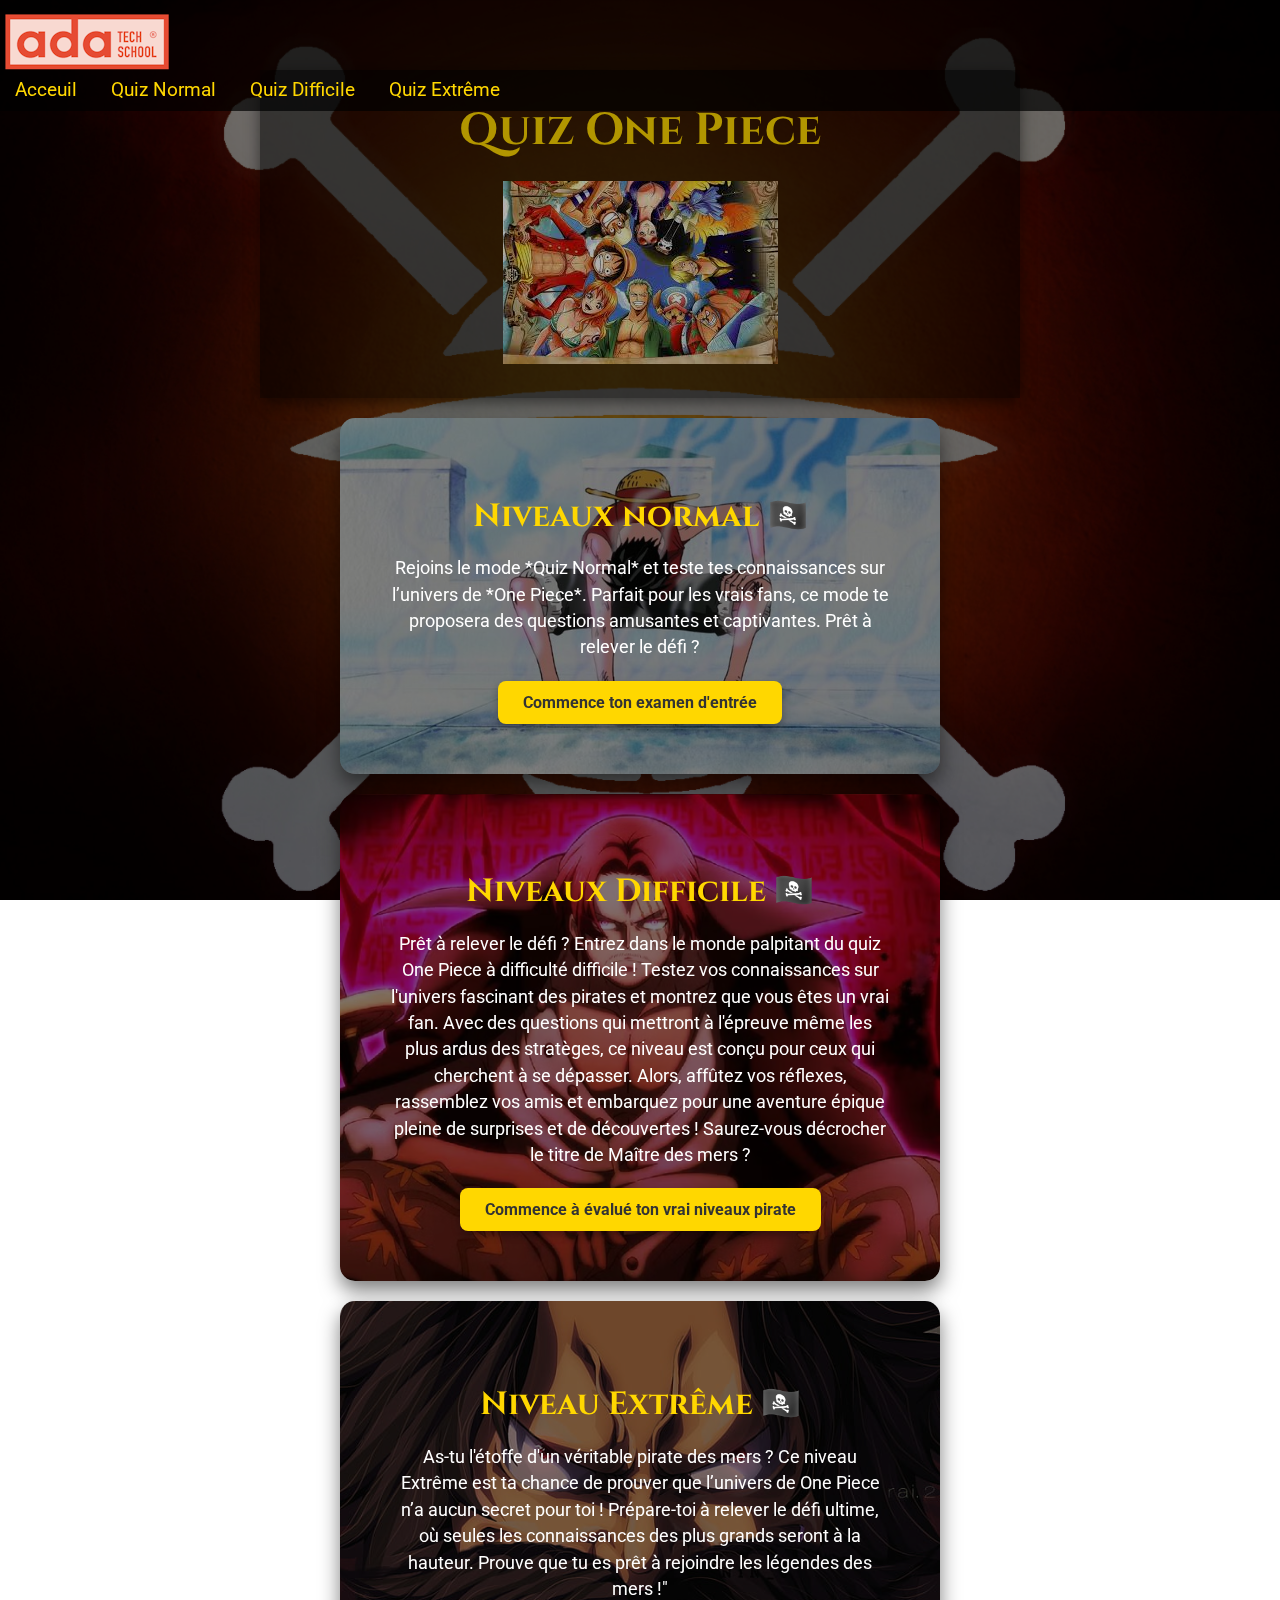
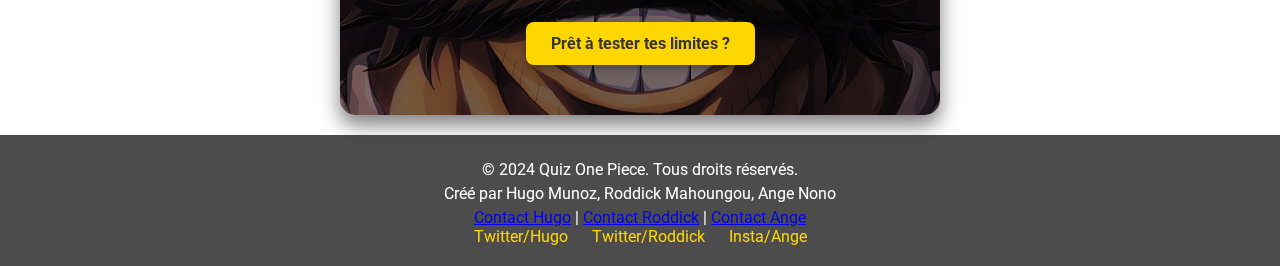
<file: acceuil.html>
<!DOCTYPE html>
<html lang="en">
<head>
    <meta charset="UTF-8">
    <meta name="viewport" content="width=device-width, initial-scale=1.0">
    <link href="style/acceuil.css" rel="stylesheet">
    <link href="https://fonts.googleapis.com/css2?family=Cinzel:wght@400;700&family=Roboto:wght@400;700&display=swap" rel="stylesheet">
    <title>Quiz One Piece</title>
</head>
<body>
    <header>
        <nav>
            <img src="img/image-acceuil/logo_ada.png" alt="logo_ada">
            <div>
                <a href="acceuil.html">Acceuil</a>
                <a href="index.html">Quiz Normal</a>
                <a href="difficile.html">Quiz Difficile</a>
                <a href="extreme.html">Quiz Extrême</a>
            </div>
        </nav>
    </header>
    <main>
        <section class="acceuil-introduction">
            <div>
                <h1>Quiz One Piece</h1>
                <p>
                    Bienvenue dans le défi ultime de One Piece! 🌊⚔️ 
                    Es-tu prêt à naviguer sur Grand Line et à tester tes connaissances sur l'univers épique de Luffy et son équipage ? 
                    🏴‍☠️ De East Blue jusqu'au Nouveau Monde, ce quiz te mettra au défi avec des questions pour chaque niveau de fan. 
                    Embarque pour cette aventure et prouve que tu as l'étoffe d'un véritable pirate ! 🌟 Prêt à découvrir si tu peux atteindre le One Piece ?
                </p>
            </div>
            <img src="img/luffy.jpg" alt="image acceuil">

        </section>
        <section class="quiz-normal" style="background-image: url('img/8236748991665033441.jpg'); background-size: cover; background-position: center; color: #fff; padding: 50px; text-align: center;">
            <h2>Niveaux normal 🏴‍☠️</h2>
            <p>Rejoins le mode *Quiz Normal* et teste tes connaissances sur l’univers de *One Piece*. Parfait pour les vrais fans, ce mode te proposera des questions amusantes et captivantes. Prêt à relever le défi ?</p>
            <a href="index.html" class="play-button">Commence ton examen d'entrée</a>
        </section>

        <section class="quiz-difficile" style="background-image: url('img/shanks-haki.avif'); background-size: cover; background-position: center; color: #fff; padding: 50px; text-align: center;">
            <h2>Niveaux Difficile 🏴‍☠️</h2>
            <p>Prêt à relever le défi ?

                Entrez dans le monde palpitant du quiz One Piece à difficulté difficile ! Testez vos connaissances sur l'univers fascinant des pirates et montrez que vous êtes un vrai fan. Avec des questions qui mettront à l'épreuve même les plus ardus des stratèges, ce niveau est conçu pour ceux qui cherchent à se dépasser. Alors, affûtez vos réflexes, rassemblez vos amis et embarquez pour une aventure épique pleine de surprises et de découvertes !
                
                Saurez-vous décrocher le titre de Maître des mers ?</p>
            <a href="difficile.html" class="play-button">Commence à évalué ton vrai niveaux pirate</a>
        </section>

        <section class="quiz-extrême" style="background-image: url('img/image-acceuil/image-niveau\ extrême.jpg'); background-size: cover; background-position: center; color: #fff; padding: 50px; text-align: center;">
            <h3>Niveau Extrême 🏴‍☠️</h3>
            <p>As-tu l'étoffe d'un véritable pirate des mers ?

                Ce niveau Extrême est ta chance de prouver que l’univers de One Piece n’a aucun secret pour toi ! Prépare-toi à relever le défi ultime, où seules les connaissances des plus grands seront à la hauteur. Prouve que tu es prêt à rejoindre les légendes des mers !"
            </p>
            <a href="extreme.html" class="play-button">Prêt à tester tes limites ?</a>
        </section>

    </main>
    <footer>
        <div class="footer-content">
            <p>&copy; 2024 Quiz One Piece. Tous droits réservés.</p>
            <p>Créé par Hugo Munoz, Roddick Mahoungou, Ange Nono</p>
            <div class="footer-links">
                <a href="mailto:hugomunoz0903@gmail.com">Contact Hugo</a> |
                <a href="mailto:mahoungouroddick@gmail.com">Contact Roddick</a> |
                <a href="mailto:angenono.pro@gmail.com">Contact Ange</a>
            </div>
        </div>
        <div class="footer-social">
            <a href="https://x.com/Voetiii_" target="_blank">Twitter/Hugo</a>
            <a href="https://x.com/___rdk" target="_blank">Twitter/Roddick</a>
            <a href="https://www.instagram.com/_black.soft/profilecard/?igsh=ZHhrbDh2bmRlaG1x" target="_blank">Insta/Ange</a>
        </div>
    </footer>
    <script src="script/acceuil.js"></script>
</body>
</html>
</file>
<file: style/acceuil.css>
/* Style global */
body {
    margin: 0;
    padding: 0;
    font-family: 'Roboto', sans-serif;
    background: url('../img/670e613b2e053317b4914d71a6dcf9cd.jpeg') no-repeat center center fixed;
    background-size: cover;
    color: #fff; /* Couleur de texte claire pour une bonne lisibilité */
}

/* Ajout d'un overlay sombre sur le body */
body::before {
    content: '';
    position: fixed;
    top: 0;
    left: 0;
    width: 100%;
    height: 100%;
    background: rgba(0, 0, 0, 0.5); /* Assombrit l'arrière-plan */
    pointer-events: none;
    z-index: -1;
}

/* Style pour la section d'introduction */
.acceuil-introduction {
    position: relative;
    max-width: 700px;
    margin: 0 auto;
    padding: 30px;
    background: rgba(0, 0, 0, 0.3); /* Opacité réduite pour un aspect moins flashy */
    border-radius: 12px;
    text-align: center;
    color: #ffdead; /* Couleur de texte inspirée du thème pirate */
    box-shadow: 0px 5px 15px rgba(0, 0, 0, 0.5); /* Ombre légère */
}

/* Autres styles pour le texte et le titre */
.acceuil-introduction h1 {
    color: #ffd700; /* Couleur du titre */
    font-size: 2.8em;
    margin: 0 0 20px;
    font-family: 'Cinzel', serif;
}

.acceuil-introduction p {
    color: #ffdead; /* Couleur du texte */
    font-size: 1.1em;
    line-height: 1.5;
    margin: 15px 0;
}

/* Ajout d'un overlay sombre sur la section d'introduction */
.acceuil-introduction::after {
    content: '';
    position: absolute;
    top: 0;
    left: 0;
    right: 0;
    bottom: 0;
    background: rgba(0, 0, 0, 0.3); /* Opacité réduite pour un aspect moins flashy */
}

/* Style pour le header avec effet hover */
header {
    position: fixed; /* Rendre le header fixe */
    top: 0; /* Positionné en haut de la page */
    left: 0; /* Aligner à gauche */
    width: 100%; /* Prendre toute la largeur */
    background: rgba(0, 0, 0, 0.7); /* Fond semi-transparent */
    padding: 10px 0;
    z-index: 1000; /* Assurez-vous qu'il soit au-dessus des autres éléments */
    transition: background 0.3s ease; /* Transition pour un effet doux */
}

main {
    margin-top: 70px; /* Ajustez cette valeur en fonction de la hauteur de votre header */
}

/* Style pour les liens de navigation avec effet de survol */
nav div a {
    color: #ffd700; /* Couleur dorée pour les liens */
    text-decoration: none;
    margin: 0 15px;
    font-size: 1.2em;
    transition: color 0.3s ease, transform 0.3s ease;
}

nav div a:hover {
    color: #ffdd44; /* Couleur au survol */
    transform: scale(1.1);
}

/* Ajout d'une ombre portée pour un effet 3D au survol */
nav div a:hover {
    text-shadow: 0 0 5px #fff, 0 0 10px #ffd700; /* Ombre portée pour un effet lumineux */
}


/* Style pour le bloc de quiz */
.quiz-normal {
    position: relative;
    width: 80%; /* Réduit la largeur pour laisser de l'espace autour */
    max-width: 500px;
    margin: 20px auto; /* Centre le bloc */
    padding: 30px;
    text-align: center;
    color: #fff;
    background-image: url('img/image-acceuil/image-quiz-normal.png');
    background-size: cover;
    background-position: center;
    background-blend-mode: overlay;
    background-color: rgba(0, 0, 0, 0.5); /* Assombrit l'image de fond */
    border-radius: 15px;
    box-shadow: 0px 10px 20px rgba(0, 0, 0, 0.5);
    cursor: pointer;
    transition: transform 0.3s ease, box-shadow 0.3s ease; /* Ajout de la transition */
}

/* Effet de survol */
.quiz-normal:hover {
    transform: scale(1.05); /* Agrandissement léger */
    box-shadow: 0px 15px 30px rgba(0, 0, 0, 0.7); /* Ombre plus prononcée */
}

.quiz-normal h2 {
    font-family: 'Cinzel', serif;
    font-size: 2em;
    margin-bottom: 10px;
    color: #ffd700; /* Couleur dorée */
}

.quiz-normal p {
    font-size: 1.1em;
    margin-bottom: 20px;
    line-height: 1.5;
}

/* Style du bouton pour accéder au quiz */
.play-button {
    display: inline-block;
    padding: 12px 25px;
    font-size: 1em;
    font-weight: bold;
    color: #333;
    background-color: #ffd700; /* Jaune pirate */
    text-decoration: none;
    border-radius: 8px;
    box-shadow: 0px 4px 8px rgba(0, 0, 0, 0.3);
    transition: background-color 0.3s ease, box-shadow 0.3s ease;
}

.play-button:hover {
    background-color: #ffdd44; /* Jaune plus clair au survol */
    box-shadow: 0px 6px 12px rgba(0, 0, 0, 0.5);
}

/* Style pour le bloc de quiz difficile */
.quiz-difficile {
    position: relative;
    width: 80%; /* Réduit la largeur pour laisser de l'espace autour */
    max-width: 500px;
    margin: 20px auto; /* Centre le bloc */
    padding: 30px;
    text-align: center;
    color: #fff;
    background-image: url('img/image-acceuil/image-quiz-difficile.png');
    background-size: cover;
    background-position: center;
    background-blend-mode: overlay;
    background-color: rgba(0, 0, 0, 0.5); /* Assombrit l'image de fond */
    border-radius: 15px;
    box-shadow: 0px 10px 20px rgba(0, 0, 0, 0.5);
    cursor: pointer;
    transition: transform 0.3s ease, box-shadow 0.3s ease; /* Ajout de la transition */
}

/* Effet de survol pour le quiz difficile */
.quiz-difficile:hover {
    transform: scale(1.05); /* Agrandissement léger */
    box-shadow: 0px 15px 30px rgba(0, 0, 0, 0.7); /* Ombre plus prononcée */
}

.quiz-difficile h2 {
    font-family: 'Cinzel', serif;
    font-size: 2em;
    margin-bottom: 10px;
    color: #ffd700; /* Couleur dorée */
}

.quiz-difficile p {
    font-size: 1.1em;
    margin-bottom: 20px;
    line-height: 1.5;
}

.quiz-extrême {
    position: relative;
    width: 80%; /* Réduit la largeur pour laisser de l'espace autour */
    max-width: 500px;
    margin: 20px auto; /* Centre le bloc */
    padding: 30px;
    text-align: center;
    color: #fff;
    background-image: url('img/image-acceuil/image-quiz-normal.png');
    background-size: cover;
    background-position: center;
    background-blend-mode: overlay;
    background-color: rgba(0, 0, 0, 0.5); /* Assombrit l'image de fond */
    border-radius: 15px;
    box-shadow: 0px 10px 20px rgba(0, 0, 0, 0.5);
    cursor: pointer;
    transition: transform 0.3s ease, box-shadow 0.3s ease; /* Ajout de la transition */
}

/* Effet de survol */
.quiz-extrême:hover {
    transform: scale(1.05); /* Agrandissement léger */
    box-shadow: 0px 15px 30px rgba(0, 0, 0, 0.7); /* Ombre plus prononcée */
}

.quiz-extrême h3 {
    font-family: 'Cinzel', serif;
    font-size: 2em;
    margin-bottom: 10px;
    color: #ffd700; /* Couleur dorée */
}

.quiz-extrême p {
    font-size: 1.1em;
    margin-bottom: 20px;
    line-height: 1.5;
}

/* Style pour le pied de page */
footer {
    background: rgba(0, 0, 0, 0.7);
    color: #fff;
    text-align: center;
    padding: 20px 0;
}

.footer-content p {
    margin: 5px 0;
}

.footer-social a {
    color: #ffd700;
    text-decoration: none;
    margin: 0 10px;
    transition: color 0.3s ease;
}

.footer-social a:hover {
    color: #ffdd44; /* Couleur au survol */
}
</file>
